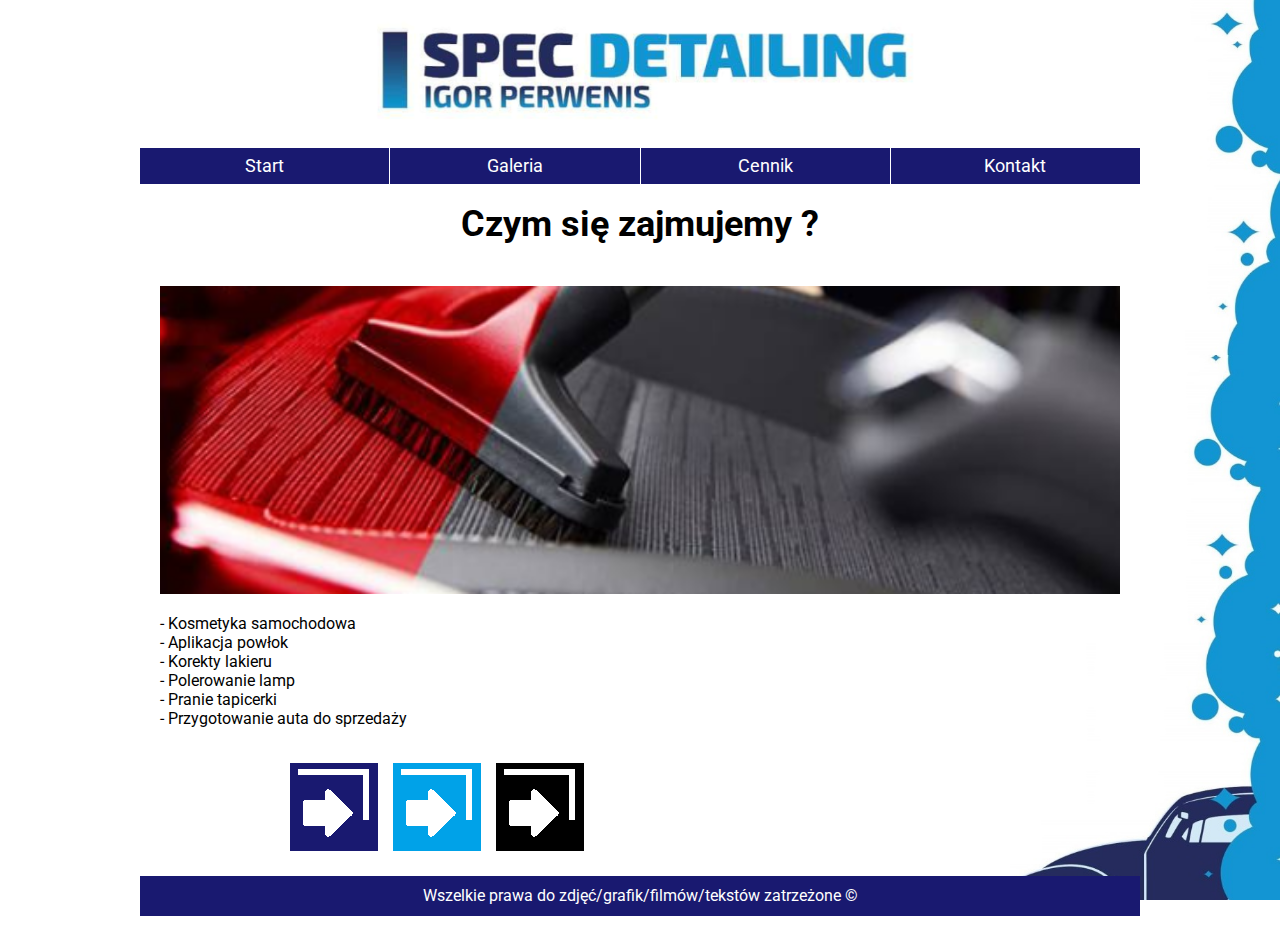
<file: index.html>
<!DOCTYPE html>
<html lang="pl" xmlns="http://www.w3.org/1999/xhtml">
<head>
    <meta charset="UTF-8">

    <meta name="viewport" content="width=device-width, initial-scale=1.0">

    <title>Spec Detailing</title>
    <link href="https://fonts.googleapis.com/css?family=Roboto&display=swap&subset=latin-ext" rel="stylesheet">
    <link rel="icon" href="grafiki/favicon.ico">
    <link href="grafiki/favicon.ico" rel="shortcut icon" type="image/x-icon" >
    <link rel="stylesheet" href="style/style.css">
</head>

<body>
    <main id ="wrapper">
        <header>
            <img src="grafiki/index/nagłówek.PNG" alt="Spec Detailing Igor Perwenis">
        </header>
        <nav>
        <ol>
                <li><a href="index.html">Start</a></li>
                <li><a href="#">Galeria</a>
                    <ul>
                        <li><a href="galeria.html">Zdjęcia</a></li>
                        <li><a href="filmy.html">Filmy</a></li>
                    </ul>
                </li>
                <li><a href="cennik.html">Cennik</a></li>
                <li> <a href="kontakt.html">Kontakt</a></li>
        </ol>
        </nav>
        <section>
            <h1>Czym się zajmujemy ?</h1>
            <article>
                <h3>Spec Detailing</h3>
                <img src="grafiki/index/art_1.PNG" class="art1" id="graf_index_art1" alt="Kosmetyki samochodowe">
                <aside class="art1">

                    <p>- Kosmetyka samochodowa</p>
                    <p>- Aplikacja powłok</p>
                    <p>- Korekty lakieru</p>
                    <p>- Polerowanie lamp</p>
                    <p>- Pranie tapicerki</p>
                    <p>- Przygotowanie auta do sprzedaży</p>

                </aside>
            </article>
            <ul id="split">
                <li id="granatowy"><a href="#"></a></li>
                <li id="czarny"><a href="#"></a></li>
                <li id="niebieski"><a href="#"></a></li>
            </ul>
        </section>
        <footer>Wszelkie prawa do zdjęć/grafik/filmów/tekstów zatrzeżone &copy;</footer>
    </main>

</body>
</html>
</file>
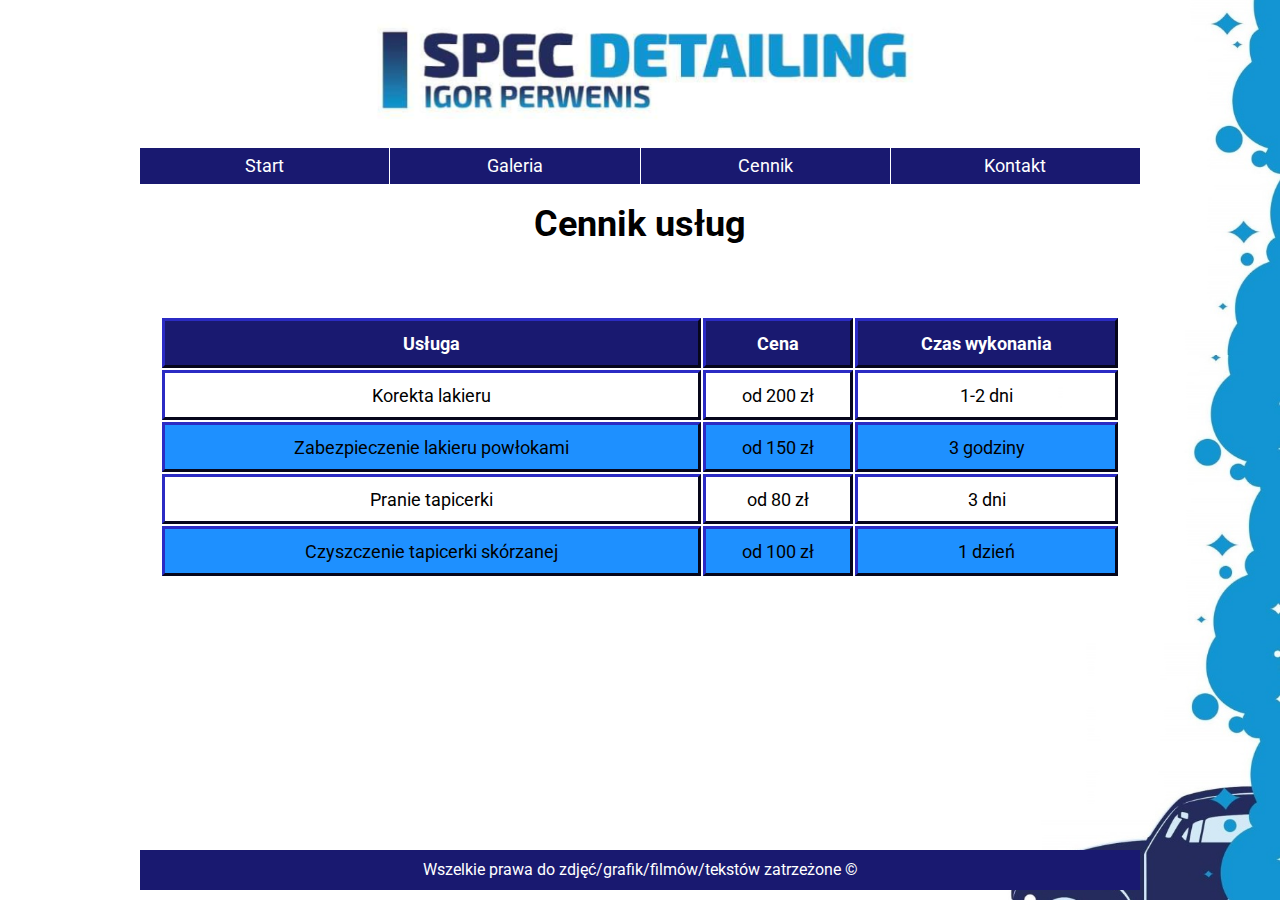
<file: cennik.html>
<!DOCTYPE html>
<html lang="pl" xmlns="http://www.w3.org/1999/xhtml">
<head>
    <meta charset="UTF-8">

    <meta name="viewport" content="width=device-width, initial-scale=1.0">

    <title>Spec Detailing</title>
    <link href="https://fonts.googleapis.com/css?family=Roboto&display=swap&subset=latin-ext" rel="stylesheet">
    <link rel="icon" href="grafiki/favicon.ico">
    <link href="grafiki/favicon.ico" rel="shortcut icon" type="image/x-icon" >
    <link rel="stylesheet" href="style/style.css">
</head>

<body>
<main id ="wrapper">
    <header>
        <img src="grafiki/index/nagłówek.PNG" alt="Spec Detailing Igor Perwenis">
    </header>
    <nav>
        <ol>
        <li><a href="index.html">Start</a></li>
        <li><a href="#">Galeria</a>
            <ul>
                <li><a href="galeria.html">Zdjęcia</a></li>
                <li><a href="filmy.html">Filmy</a></li>
            </ul>
        </li>
        <li><a href="cennik.html">Cennik</a></li>
        <li> <a href="kontakt.html">Kontakt</a></li>
        </ol>
    </nav>
    <section>
        <h1>Cennik usług</h1>
        <article>
            <h3>Spec Detailing</h3>
            <aside class="cennik">
                <table>
                    <tr><th>Usługa</th><th>Cena</th><th>Czas wykonania</th></tr>
                    <tr class="wartosci_tabeli"><td class="kol_1">Korekta lakieru</td><td class="kol_2">od 200 zł</td><td class="kol_3">1-2 dni</td></tr>
                    <tr class="wartosci_tabeli"><td class="kol_1">Zabezpieczenie lakieru powłokami</td><td class="kol_2">od 150 zł</td><td class="kol_3">3 godziny</td></tr>
                    <tr class="wartosci_tabeli"><td class="kol_1">Pranie tapicerki</td><td class="kol_2">od 80 zł</td><td class="kol_3">3 dni</td></tr>
                    <tr class="wartosci_tabeli"><td class="kol_1">Czyszczenie tapicerki skórzanej</td><td class="kol_2">od 100 zł</td><td class="kol_3">1 dzień</td></tr>
                </table>
            </aside>
        </article>
    </section>
    <footer>Wszelkie prawa do zdjęć/grafik/filmów/tekstów zatrzeżone &copy;</footer>
</main>

</body>
</html>
</file>
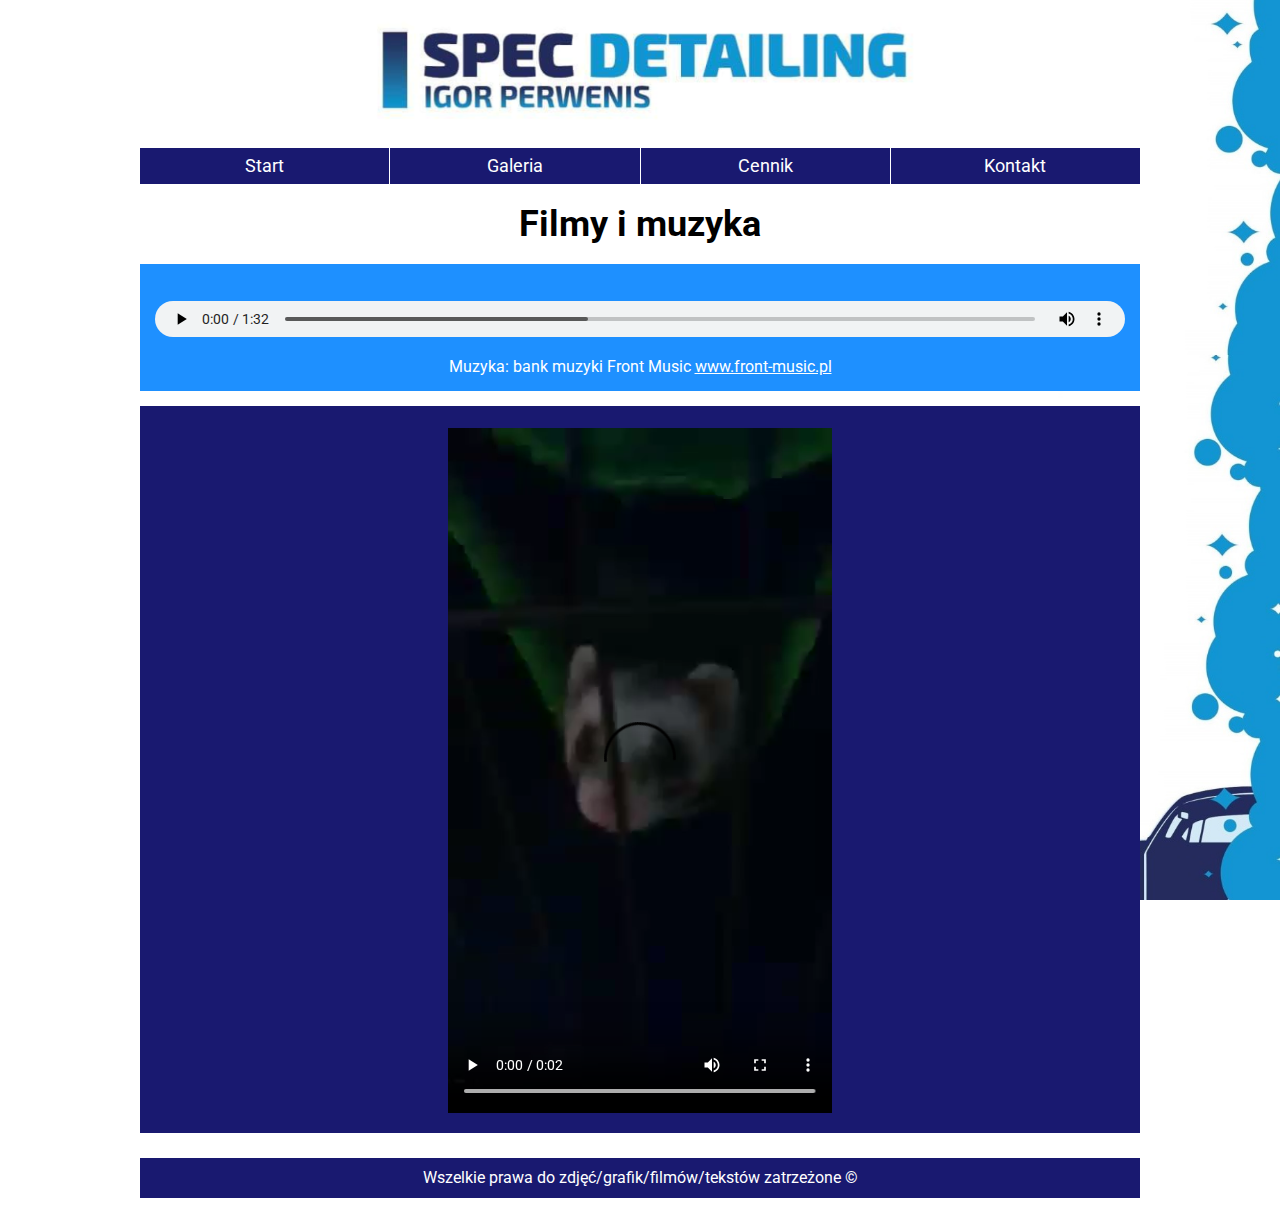
<file: filmy.html>
<!DOCTYPE html>
<html lang="pl" xmlns="http://www.w3.org/1999/xhtml">
<head>
    <meta charset="UTF-8">

    <meta name="viewport" content="width=device-width, initial-scale=1.0">

    <title>Spec Detailing</title>
    <link href="https://fonts.googleapis.com/css?family=Roboto&display=swap&subset=latin-ext" rel="stylesheet">
    <link rel="icon" href="grafiki/favicon.ico">
    <link href="grafiki/favicon.ico" rel="shortcut icon" type="image/x-icon" >
    <link rel="stylesheet" href="style/style.css">
</head>

<body>
<main id ="wrapper">
    <header>
        <img src="grafiki/index/nagłówek.PNG" alt="Spec Detailing Igor Perwenis">
    </header>
    <nav>
        <ol>
        <li><a href="index.html">Start</a></li>
        <li id="galeria"><a href="#">Galeria</a>
            <ul>
                <li><a href="galeria.html">Zdjęcia</a></li>
                <li><a href="filmy.html">Filmy</a></li>
            </ul>
        </li>
        <li><a href="cennik.html">Cennik</a></li>
        <li> <a href="kontakt.html">Kontakt</a></li>
        </ol>
    </nav>
    <section>
        <h1>Filmy i muzyka</h1>
            <article id="muzyka">
                <h3>Muzyka</h3>
                <audio controls>
                    <source src="grafiki/Filmy/090-front-music.pl.mp3">
                    <source src="grafiki/Filmy/090-front-music.pl.ogg">
                </audio>
                <p>Muzyka: bank muzyki Front Music <a href="http://www.front-music.pl" target="_blank">www.front-music.pl</a></p>
            </article>
            <article id="video">
                <h3>Film</h3>
                <video controls>
                    <source src="grafiki/Filmy/vidfret.mp4" type="video/mp4">
                    <source src="grafiki/Filmy/vidfret.ogg" type="video/ogg">
                </video>
            </article>
    </section>
    <footer>Wszelkie prawa do zdjęć/grafik/filmów/tekstów zatrzeżone &copy;</footer>
</main>

</body>
</html>
</file>
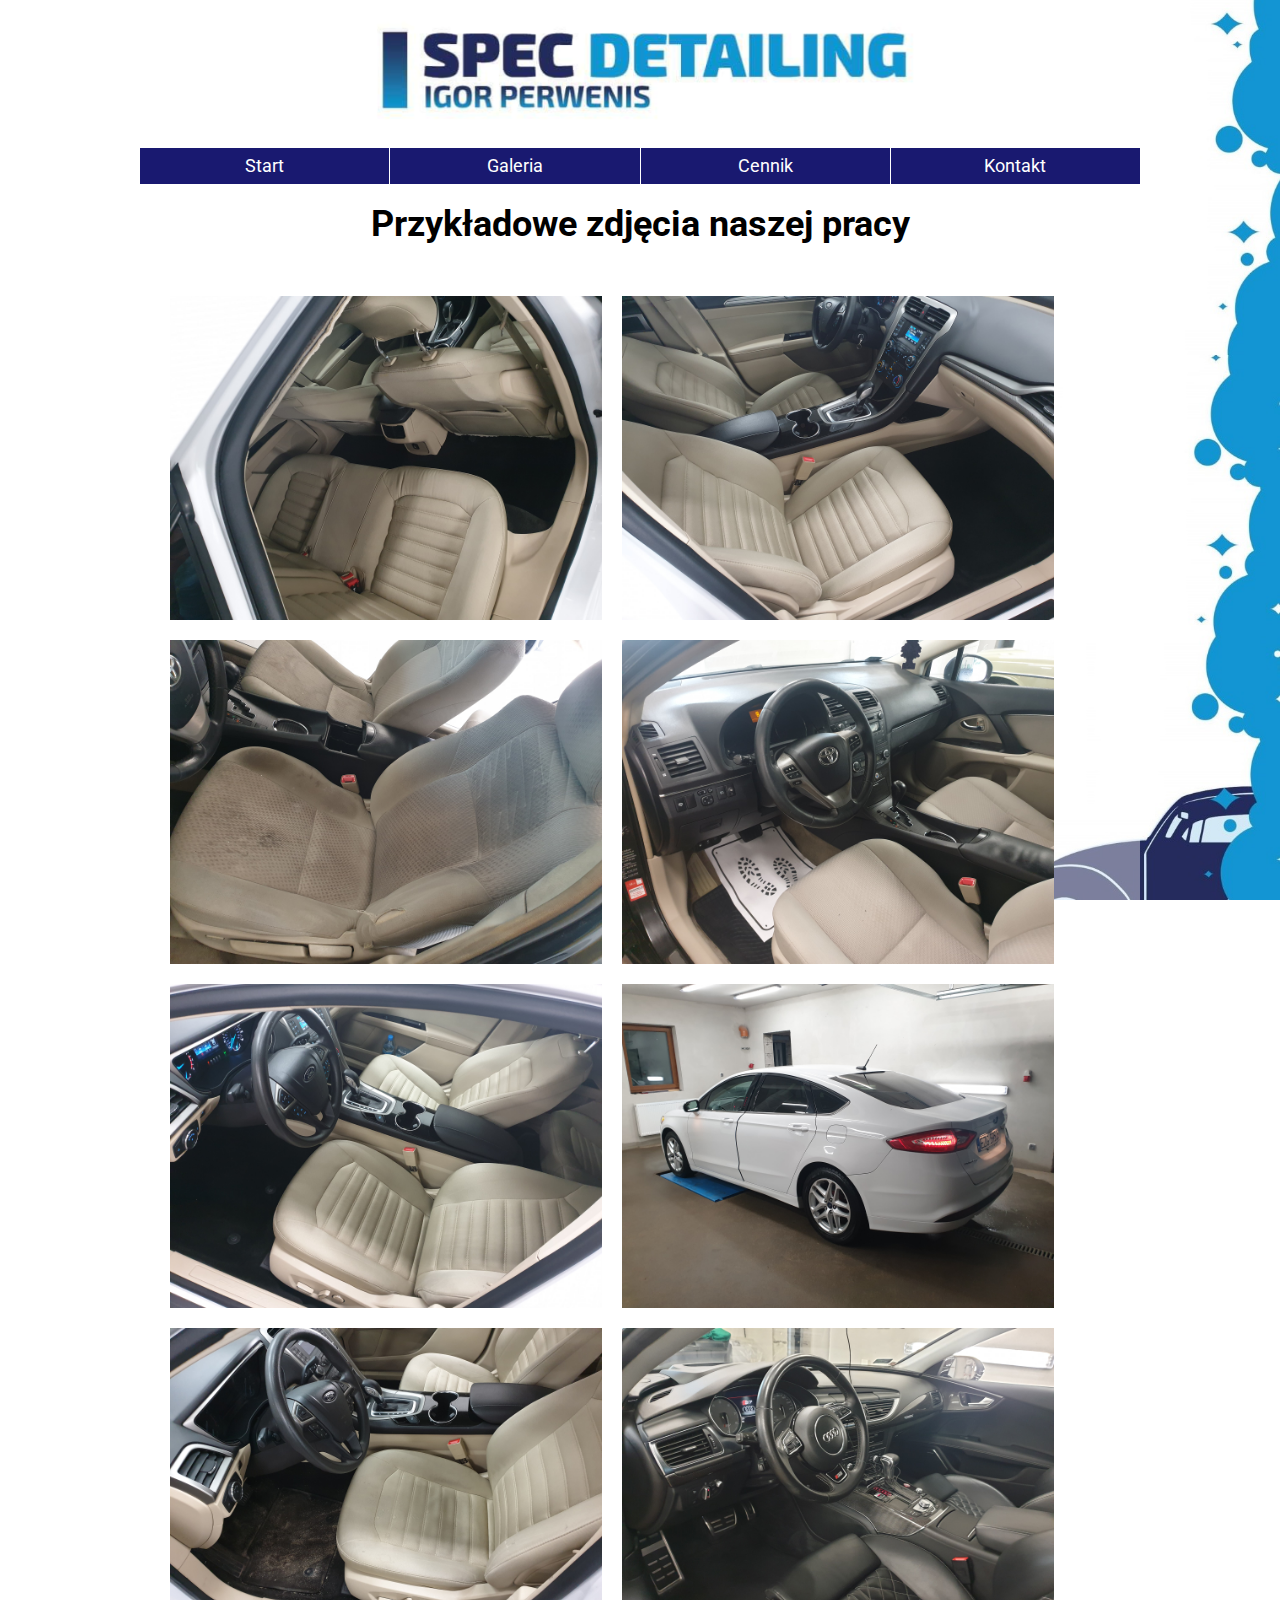
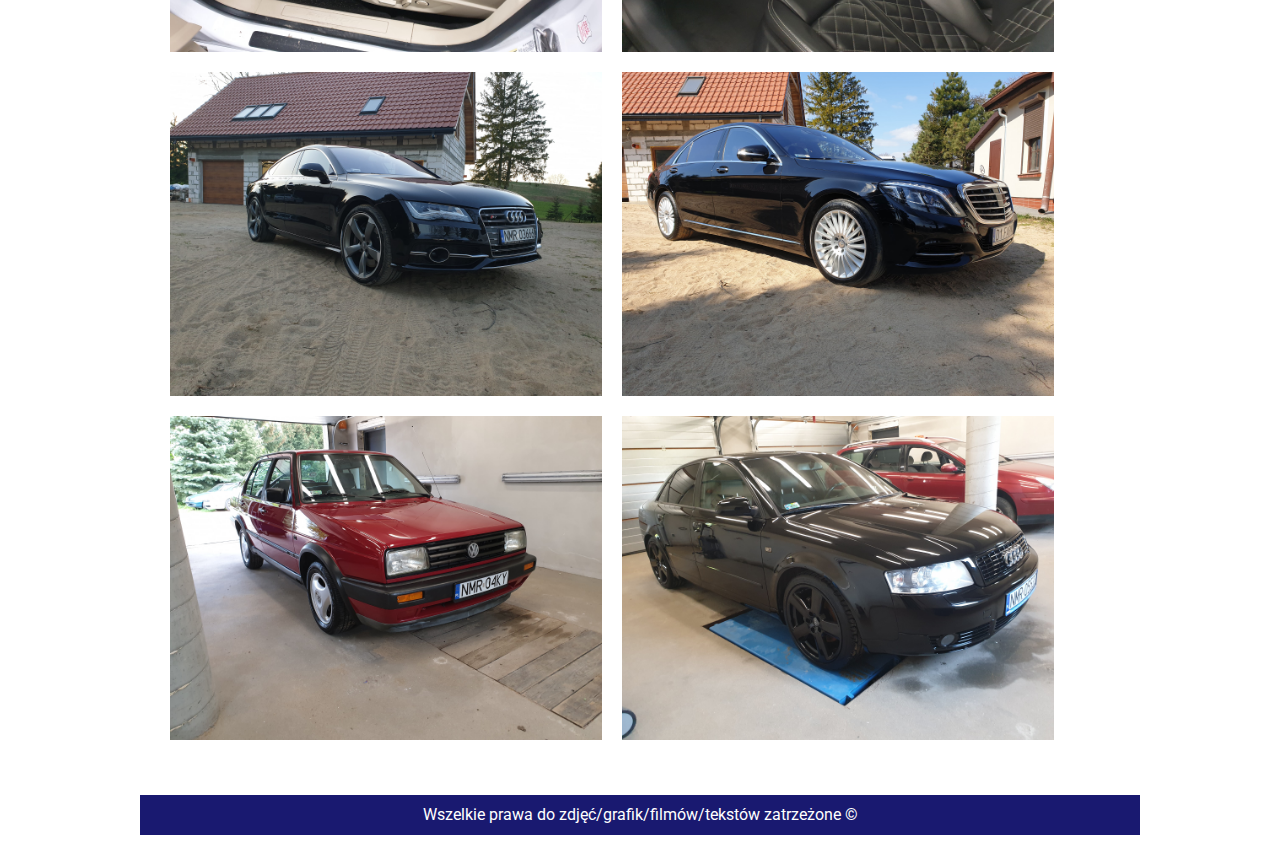
<file: galeria.html>
<!DOCTYPE html>
<html lang="pl" xmlns="http://www.w3.org/1999/xhtml">
<head>
    <meta charset="UTF-8">

    <meta name="viewport" content="width=device-width, initial-scale=1.0">

    <title>Spec Detailing</title>
    <link href="https://fonts.googleapis.com/css?family=Roboto&display=swap&subset=latin-ext" rel="stylesheet">
    <link rel="icon" href="grafiki/favicon.ico">
    <link href="grafiki/favicon.ico" rel="shortcut icon" type="image/x-icon" >
    <link rel="stylesheet" href="style/style.css">
</head>

<body>
<main id ="wrapper">
    <header>
        <img src="grafiki/index/nagłówek.PNG" alt="Spec Detailing Igor Perwenis">
    </header>
    <nav>
        <ol>
        <li><a href="index.html">Start</a></li>
        <li><a href="#">Galeria</a>
            <ul>
                <li><a href="galeria.html">Zdjęcia</a></li>
                <li><a href="filmy.html">Filmy</a></li>
            </ul>
        </li>
        <li><a href="cennik.html">Cennik</a></li>
        <li> <a href="kontakt.html">Kontakt</a></li>
        </ol>
    </nav>
    <section>
        <h1>Przykładowe zdjęcia naszej pracy</h1>
        <article>
            <h3>Spec Detailing</h3>
            <aside class="galeria">
                <img src="grafiki/galeria/1.jpg" class="fotki" alt="Zdjęcie samochodu - nadwozia/tapicerki">
                <img src="grafiki/galeria/2.jpg" class="fotki" alt="Zdjęcie samochodu - nadwozia/tapicerki">
                <img src="grafiki/galeria/3.jpg" class="fotki" alt="Zdjęcie samochodu - nadwozia/tapicerki">
                <img src="grafiki/galeria/4.jpg" class="fotki" alt="Zdjęcie samochodu - nadwozia/tapicerki">
                <img src="grafiki/galeria/5.jpg" class="fotki" alt="Zdjęcie samochodu - nadwozia/tapicerki">
                <img src="grafiki/galeria/6.jpg" class="fotki" alt="Zdjęcie samochodu - nadwozia/tapicerki">
                <img src="grafiki/galeria/7.jpg" class="fotki" alt="Zdjęcie samochodu - nadwozia/tapicerki">
                <img src="grafiki/galeria/8.jpg" class="fotki" alt="Zdjęcie samochodu - nadwozia/tapicerki">
                <img src="grafiki/galeria/9.jpg" class="fotki" alt="Zdjęcie samochodu - nadwozia/tapicerki">
                <img src="grafiki/galeria/10.jpg" class="fotki" alt="Zdjęcie samochodu - nadwozia/tapicerki">
                <img src="grafiki/galeria/11.jpg" class="fotki" alt="Zdjęcie samochodu - nadwozia/tapicerki">
                <img src="grafiki/galeria/12.jpg" class="fotki" alt="Zdjęcie samochodu - nadwozia/tapicerki">
            </aside>
        </article>
    </section>
    <footer>Wszelkie prawa do zdjęć/grafik/filmów/tekstów zatrzeżone &copy;</footer>
</main>
</body>
</html>
</file>
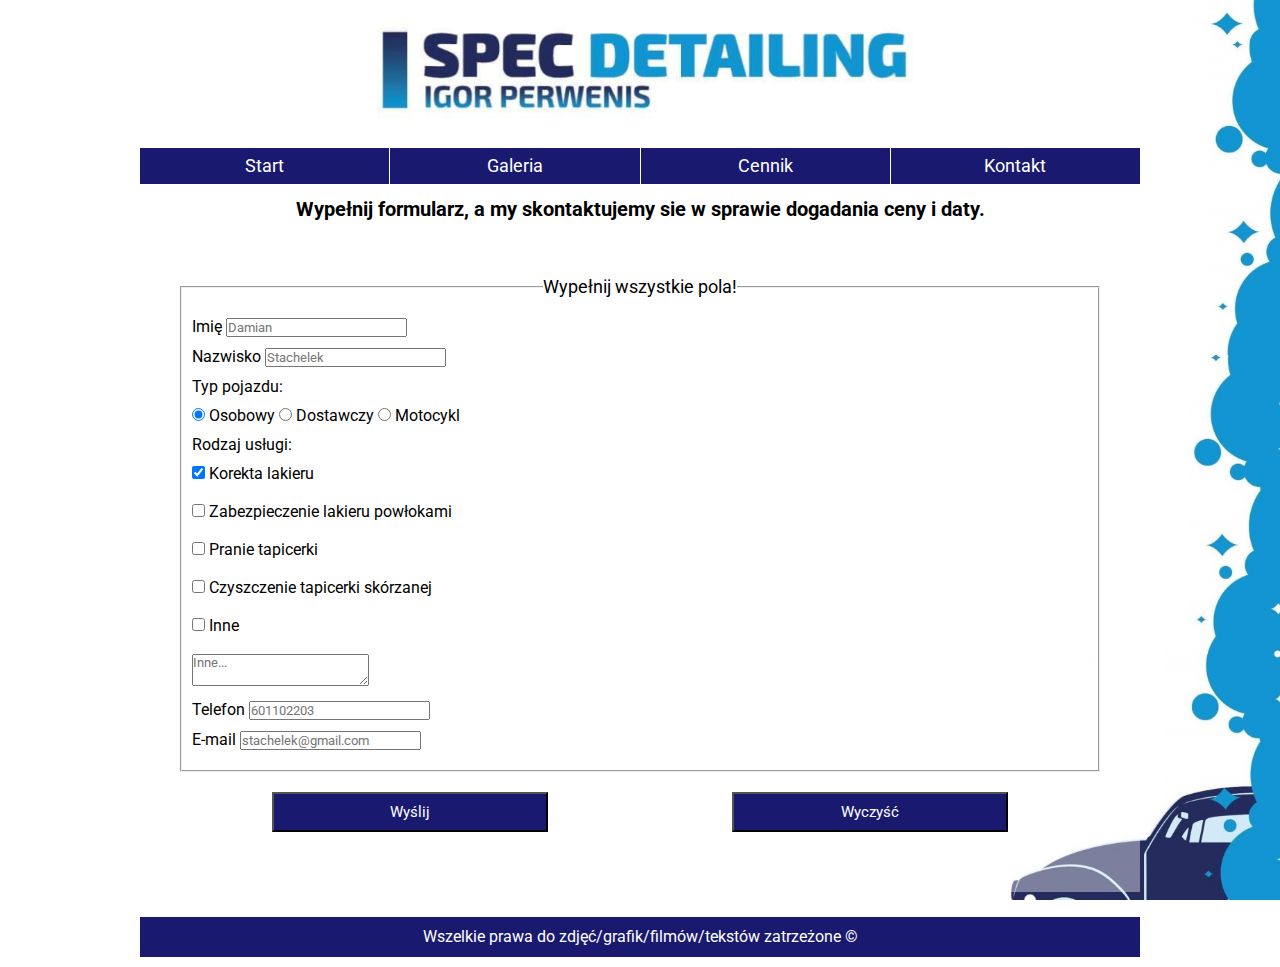
<file: kontakt.html>
<!DOCTYPE html>
<html lang="pl" xmlns="http://www.w3.org/1999/xhtml">
<head>
    <meta charset="UTF-8">

    <meta name="viewport" content="width=device-width, initial-scale=1.0">
    <title>Spec Detailing</title>
    <link href="https://fonts.googleapis.com/css?family=Roboto&display=swap&subset=latin-ext" rel="stylesheet">
    <link rel="icon" href="grafiki/favicon.ico">
    <link href="grafiki/favicon.ico" rel="shortcut icon" type="image/x-icon" >
    <link rel="stylesheet" href="style/style.css">
</head>

<body>
<main id ="wrapper">
    <header>
        <img src="grafiki/index/nagłówek.PNG" alt="Spec Detailing Igor Perwenis">
    </header>
    <nav>
        <ol>
        <li><a href="index.html">Start</a></li>
        <li id="galeria"><a href="#">Galeria</a>
        <ul>
            <li><a href="galeria.html">Zdjęcia</a></li>
            <li><a href="filmy.html">Filmy</a></li>
        </ul>
        </li>
        <li><a href="cennik.html">Cennik</a></li>
        <li> <a href="kontakt.html">Kontakt</a></li>
        </ol>
    </nav>
    <section>
        <h2>Wypełnij formularz, a my skontaktujemy sie w sprawie dogadania ceny i daty.</h2>
        <article>
            <h3>Spec Detailing</h3>
            <aside class="kontakt">
            <form class="form">
                <fieldset>
                    <legend>Wypełnij wszystkie pola!</legend>
                    <p><label>Imię</label> <input type ="text" placeholder="Damian" title="Damian" name="f_imie" id="imie"/>
                        <span class="err imie-err" id="e_imie" > </span></p>
                    <p><label>Nazwisko</label> <input type ="text" placeholder="Stachelek" title="Stachelek" name="f_nazwisko"/>
                        <span class="err nazwisko-err" id="e_nazwisko" > </span></p>
                    <p>Typ pojazdu: </p>
                    <p>
                        <label>
                            <input type="radio" name="typ_pojazdu" value="osobowy" checked> Osobowy
                        </label>
                        <label>
                            <input type="radio" name="typ_pojazdu" value="dostawczy"> Dostawczy
                        </label>
                        <label>
                            <input type="radio" name="typ_pojazdu" value="motocykl"> Motocykl
                        </label>
                    </p>
                    <p>Rodzaj usługi: </p>
                        <label>
                            <input type="checkbox" name="rodzaj_usługi[]" value="Korekta_lakieru" checked> Korekta lakieru
                        </label><br>
                        <label><br>
                            <input type="checkbox" name="rodzaj_usługi[]" value="Zabezpieczenie_lakieru_powłokami"> Zabezpieczenie lakieru powłokami
                        </label><br>
                        <label><br>
                            <input type="checkbox" name="rodzaj_usługi[]" value="Pranie_tapicerki"> Pranie tapicerki
                        </label><br>
                        <label><br>
                            <input type="checkbox" name="rodzaj_usługi[]" value="Czyszczenie_tapicerki_skórzanej"> Czyszczenie tapicerki skórzanej
                        </label><br>
                        <label><br>
                            <input type="checkbox" name="rodzaj_usługi[]" value="Inne"> Inne<br>
                        </label>
                        <label>
                            <br><textarea name="rodzaj_usługi[]" placeholder="Inne..."></textarea>
                        </label>


                    <p><label>Telefon </label><input type="tel" name="telefon" class="tel" placeholder="601102203" title="123456789"/>
                        <span class="tel-err err" id="tel" > </span></p>
                    <p><label>E-mail </label><input type="email" class="email" name="email" title="mail" placeholder="stachelek@gmail.com"/>
                        <span class="email-err err" id="email" > </span></p>

                </fieldset>
                <p id="przyciski">
                    <input  type="submit" value="Wyślij" class="przycisk submitBtn" id="button" name="submit">
                    <input id="clear" class="przycisk" type="reset" value="Wyczyść" />
                </p>
            </form>
            </aside>
        </article>
    </section>
    <footer>Wszelkie prawa do zdjęć/grafik/filmów/tekstów zatrzeżone &copy;</footer>
</main>
<script src="javascript/formularz.js"></script>
</body>
</html>
</file>
<file: style/style.css>
* {
    box-sizing: border-box;
    margin: 0;
    padding: 0;
    font-family: 'Roboto', sans-serif;
}

body {
    position: relative;
    background-image: url("../grafiki/index/tlo.jpg");
    background-size: 100%;
    background-position-y: bottom;
    background-attachment: fixed;
    min-height: 100vh;
}

#wrapper {
    max-width: 1000px;
    margin: 0 auto;
    padding-bottom: 60px;

}

header img {
    width: 100%;

}

ol {
    list-style-type:none;
    padding:0;
    margin:0;
    font-size:18px;
    height:2em;
    line-height:2em;
    text-align:center;
    display: flex;
    display: -ms-flex;
    display: -webkit-flex;
    background-color:white;
}

ol > li {
    float:left;
    background-color:midnightblue;
    width:25%;
    margin-left:1px;
    height:2em;
}

ol a {
    display:block;
    color:white;
    text-decoration:none;
    padding:0 5px;
}


ol > li > a:hover {
    color:black;
}

ol > li:hover {
    background-color: dodgerblue;
}


ol > li > ul {
    list-style-type:none;
    padding:0;
    margin:0;
    display:none;
    position: relative;
}

ol > li:first-child {
    margin-left:0;
}

ol > li > ul > li > a {
    border-top:1px solid #FFF;
}

ol > li > ul > li {
    background-color:midnightblue;
}

ol > li > ul > li:hover {
    background-color: dodgerblue;
}

ol > li > ul > li:hover a {
    color:black;
}

ol > li:hover > ul {
    display: flex;
    display: -ms-flex;
    display: -webkit-flex;
    flex-direction: column;
    width: auto;

}

ol > li:hover > a {
    color:black;
}

article {
    display: flex;
    display: -ms-flex;
    display: -webkit-flex;
    flex-direction: column;
    background: rgba(255, 255, 255, 0.4);
    margin-bottom: 15px;
    padding: 0 20px 20px;
}

h1 {
    line-height: 80px;
    text-align: center;
    font-size: 36px;
    background: rgba(255, 255, 255, 0.4);
}

h2 {
    font-size: 20px;
    line-height: 50px;
    text-align: center;
    background: rgba(255, 255, 255, 0.4);
}

h3 {
    opacity: 0;
}

.kontakt {
    margin: 20px;
}
fieldset {
    padding: 10px;
}

.kontakt p {
    margin: 10px 0;
}


legend {
    text-align: center;
    font-size: 18px;
}

#przyciski {
    display: flex;
    display: -ms-flex;
    display: -webkit-flex;
}

#przyciski .przycisk {
    flex-basis: 50%;
    margin: 10px 10%;
    background-color: midnightblue;
    color: white;
    height: 40px;
    font-size: 15px;
}

#przyciski .przycisk:hover {
    transform: scale(1.1);
    transition: 0.5s;
}

#clear {
}

#graf_index_art1 {

    padding-bottom: 20px;
    align-items: center;

}

.galeria {
    display: flex;
    display: -ms-flex;
    flex-wrap: wrap;
    -webkit-flex-wrap: wrap;
    -ms-flex-wrap: wrap;
}

video {
    width: 40%;
}



.fotki {
    width: 45%;
    height: 100%;
    margin: 10px;
}

.fotki:hover {
    transform: scale(1.3);
    transition: 1s;
}

table * {
    border-style: outset;
    border-color: midnightblue;

}

table {
    margin-top: 30px;
    width: 100%;
    text-align: center;
    font-size: 18px;
}

tr {
    height: 50px;
}

tr.wartosci_tabeli:hover{
    background-color: gray;
}

td:hover {
    background-color: black;
    color: white;
}

th {
    background-color: midnightblue;
    color: white;
}

tr:nth-child(odd){
    background-color: dodgerblue;
}

/* Dałem tutaj split, bo nie pasuje mi do nawigacji totalnie, stad szybciej go pozniej usune */

#split {
    list-style-type: none;
    margin: 0 15% 15px;
    height: 88px;
    display: flex;
    display: -ms-flex;
}

#split li {

    margin-left: 15px;
}

#split li:first-child {
    margin-left: 0;
}

#split li a {
    display: flex;
    display: -ms-flex;
    width: 88px;
    height: 88px;
    background-image: url(../grafiki/index/split.png);
}

#split #granatowy a {}
#split #czarny a { background-position:0 176px; }
#split #niebieski a { background-position:0 88px; }

#split #granatowy a:hover { background-position:88px 0; }
#split #czarny a:hover { background-position:88px 176px; }
#split #niebieski a:hover { background-position:88px 88px; }
/*------------------------------------------------------------------------------------------- */

@keyframes animacja {
    from {
        opacity: 0;
    }
    to {
        opacity: 1;
    }
}

#muzyka {
    width: 100%;
    padding: 15px;
    height: 127.4px;
    background-color: dodgerblue;
    text-align: center;
    color: white;
    animation-name: animacja;
    animation-duration: 2s;
    animation-fill-mode: both;
}

audio {
    margin-bottom: 20px;
    width: 100%;
    animation-name: animacja;
    animation-duration: 2s;
    animation-delay: 1s;
    animation-fill-mode: both;
}

#muzyka  a {
    color: white;
}

#video {
    width: 100%;
    background-color: midnightblue;
}

video {
    background-color: white;
    margin-left: 30%;
}

footer {
    position: absolute;
    height: 40px;
    background-color: midnightblue;
    color: white;
    line-height: 40px;
    text-align: center;
    width: 100%;
    max-width: 1000px;
    bottom: 10px;
}

@media(max-width: 500px){
    .fotki {
        width: 80%;
        margin: 10%;
    }

    h1 {
        font-size: 24px;
    }

    table {
        font-size: 12px;
    }

    fieldset {
        font-size: 12px;
    }
    footer {
        font-size: 10px;
    }

    ol {
        font-size: 14px;
    }

    #split{
        margin: 10px;
    }

}

span.err {
    color: red;
    font-weight: bold;
    padding-left: 5px;
}
</file>
